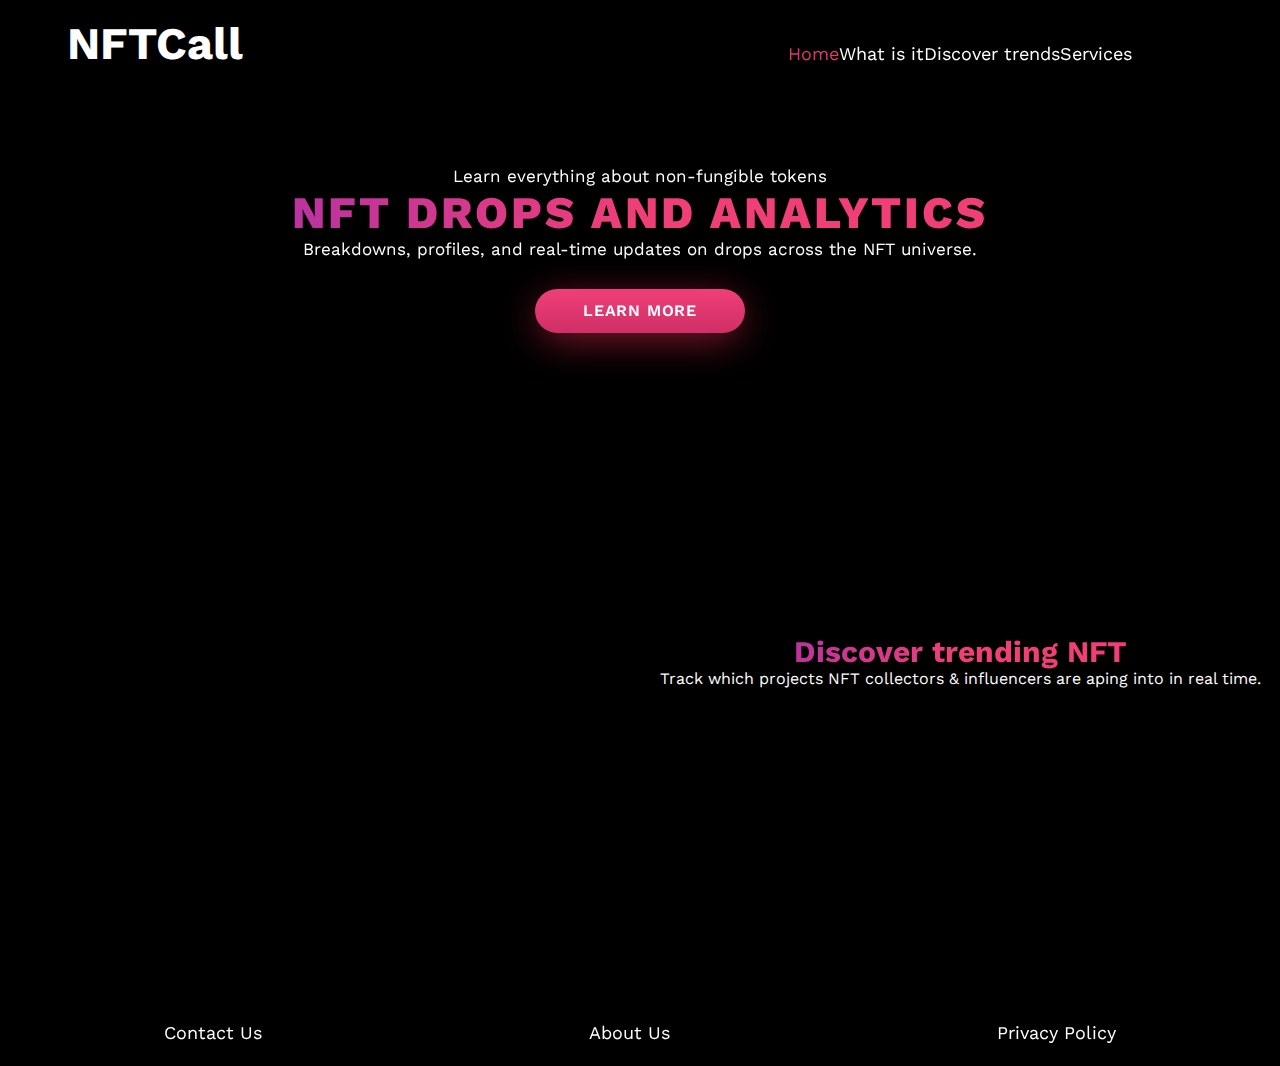
<file: index.html>
<!DOCTYPE html>
<html lang="en">

<head>
    <meta charset="UTF-8">
    <meta http-equiv="X-UA-Compatible" content="IE=edge">
    <meta name="viewport" content="width=device-width, initial-scale=1.0">
    <link rel="icon" href="images/nftmain.png">
    <link rel="preconnect" href="https://fonts.googleapis.com">
    <link rel="preconnect" href="https://fonts.gstatic.com" crossorigin>
    <link href="https://fonts.googleapis.com/css2?family=Work+Sans&display=swap" rel="stylesheet">
    <link rel="stylesheet" href="https://cdnjs.cloudflare.com/ajax/libs/animate.css/4.1.1/animate.min.css" />
    <link href="https://cdn.jsdelivr.net/npm/bootstrap@5.1.3/dist/css/bootstrap.min.css" rel="stylesheet" integrity="sha384-1BmE4kWBq78iYhFldvKuhfTAU6auU8tT94WrHftjDbrCEXSU1oBoqyl2QvZ6jIW3" crossorigin="anonymous">
    <title>The NFT Call</title>
    <link rel="stylesheet" href="css/style.css">
</head>

<body>
    <div class="grilla">
        <header>
            <div class="logo">
                <a href="index.html" class="animate__animated animate__pulse">NFTCall</a>
            </div>
        </header>

        <nav class="navbar navbar-expand-sm navbar-light">
            <div class="container">
                <ul>
                    <li><a href="index.html" class="textoRosa">Home</a></li>
                    <li><a href="pages/what-is-it.html">What is it</a></li>
                    <li><a href="pages/discover.html">Discover trends</a></li>
                    <li><a href="pages/services.html">Services</a></li>
                </ul>
            </div>
        </nav>

        <main class="mainIndex">
            <div class="container titulosM">
                <p class="textoBlanco">Learn everything about non-fungible tokens</p>
                <h2 class="textoPrimario animate__animated animate__slideInLeft">NFT Drops and analytics</h2>
                <p class="textoBlanco">Breakdowns, profiles, and real-time updates on drops across the NFT universe.</p>
                <a class="boton animate__animated animate__pulse" href="pages/what-is-it.html">Learn More</a>
            </div>
            <div class="container imagenesM">
                <video class="elementor-video animate__animated animate__zoomIn" src="https://www.bloktopia.com/wp-content/uploads/2021/07/Comp-1_3-1.mp4"
                    autoplay="" loop="" muted="muted" controlslist="nodownload"></video>
            </div>
            <div class="container imgtitM">
                <h3 class="textoPrimario animate__animated animate__slideInRight">Discover trending NFT</h3>
                <p class="textoBlanco">Track which projects NFT collectors & influencers are aping into in real time.
                </p>
            </div>
        </main>

        <footer>
            <div class="container footerI">
                <ul>
                    <li><a href="pages/contact-us.html">Contact Us</a></li>
                    <li><a href="pages/about-us.html">About Us</a></li>
                    <li><a href="pages/privacy.html">Privacy Policy</a></li>
                </ul>
            </div>
        </footer>
    </div>

    
    <script src="https://cdn.jsdelivr.net/npm/bootstrap@5.1.3/dist/js/bootstrap.bundle.min.js" integrity="sha384-ka7Sk0Gln4gmtz2MlQnikT1wXgYsOg+OMhuP+IlRH9sENBO0LRn5q+8nbTov4+1p" crossorigin="anonymous"></script>
</body>

</html>
</file>
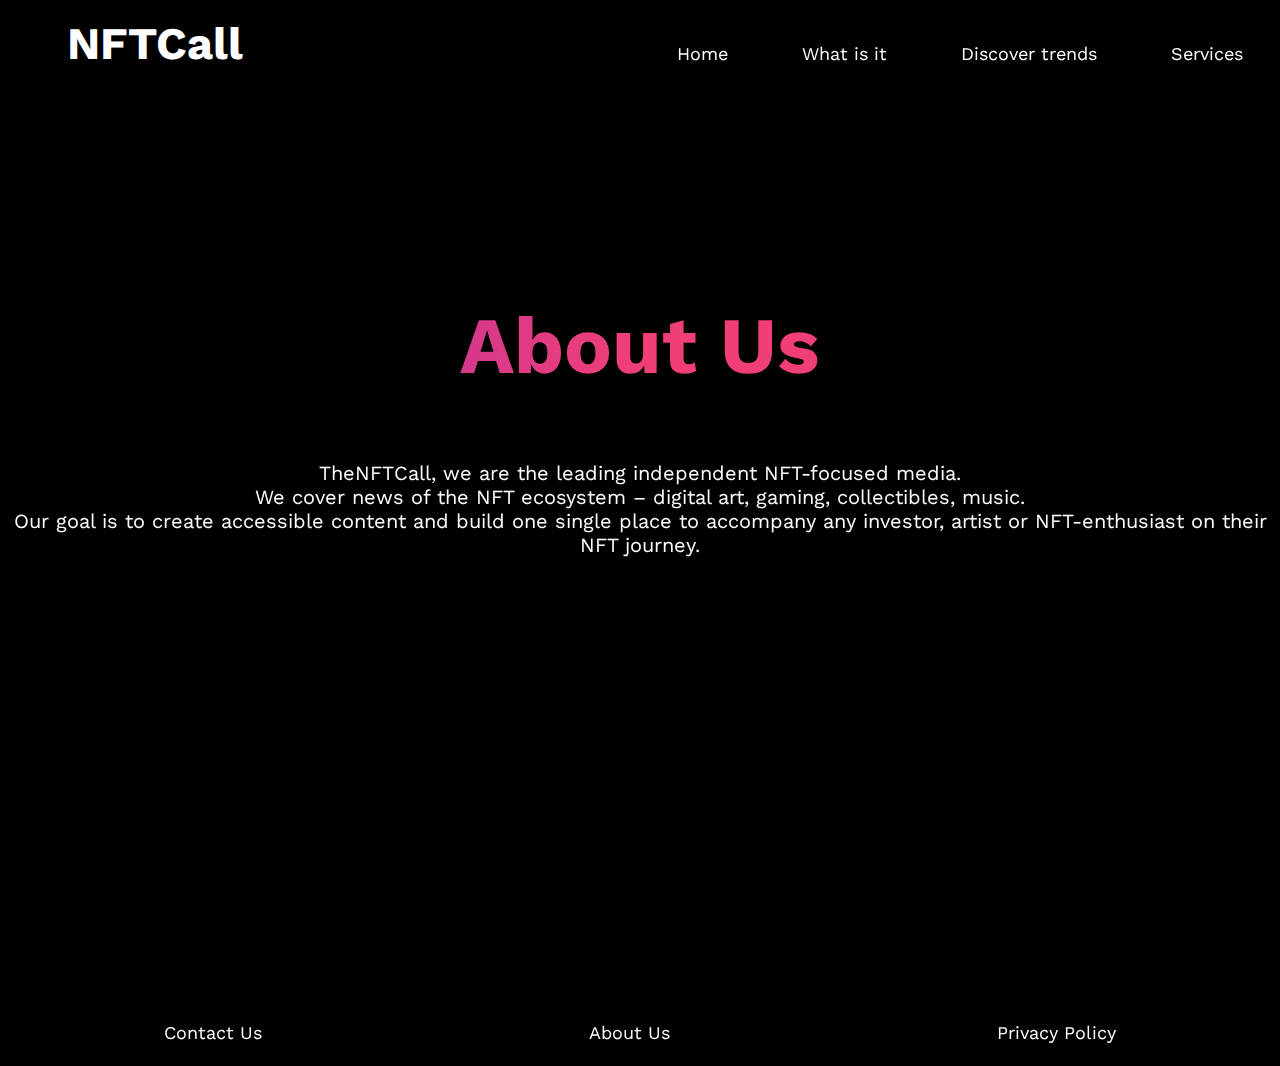
<file: pages/about-us.html>
<!DOCTYPE html>
<html lang="en">

<head>
    <meta charset="UTF-8">
    <meta http-equiv="X-UA-Compatible" content="IE=edge">
    <meta name="viewport" content="width=device-width, initial-scale=1.0">
    <link rel="icon" href="../images/nftmain.png">
    <link rel="preconnect" href="https://fonts.googleapis.com">
    <link rel="preconnect" href="https://fonts.gstatic.com" crossorigin>
    <link href="https://fonts.googleapis.com/css2?family=Work+Sans&display=swap" rel="stylesheet">
    <link rel="stylesheet" href="https://cdnjs.cloudflare.com/ajax/libs/animate.css/4.1.1/animate.min.css" />
    <link href="https://cdn.jsdelivr.net/npm/bootstrap@5.1.3/dist/css/bootstrap.min.css" rel="stylesheet" integrity="sha384-1BmE4kWBq78iYhFldvKuhfTAU6auU8tT94WrHftjDbrCEXSU1oBoqyl2QvZ6jIW3" crossorigin="anonymous">
    <title>The NFT Call</title>
    <link rel="stylesheet" href="../css/style.css">
</head>

<body>

    <body>
        <div class="grilla">
            <header>
                <div class="logo">
                    <a href="../index.html">NFTCall</a>
                </div>
            </header>

            <nav>
                <ul>
                    <li><a href="../index.html">Home</a></li>
                    <li><a href="what-is-it.html">What is it</a></li>
                    <li><a href="discover.html">Discover trends</a></li>
                    <li><a href="services.html">Services</a></li>
                </ul>
            </nav>

            <main class="aboutUsMain">
                <div>
                    <h1 class="textoPrimario animate__animated animate__fadeIn">About Us</h1><br>
                    <p class="textoBlanco animate__animated animate__fadeIn">TheNFTCall, we are the leading independent NFT-focused media.<br> We cover
                        news of the NFT ecosystem – digital art, gaming, collectibles, music.<br>
                        Our goal is to create accessible content and build one single place to accompany any investor,
                        artist or NFT-enthusiast on their NFT journey.</p>
                </div>
            </main>

            <footer>
                <div class="footerI">
                    <ul>
                        <li><a href="contact-us.html">Contact Us</a></li>
                        <li><a href="about-us.html">About Us</a></li>
                        <li><a href="privacy.html">Privacy Policy</a></li>
                    </ul>
                </div>
            </footer>
        </div>

        <script src="https://cdn.jsdelivr.net/npm/bootstrap@5.1.3/dist/js/bootstrap.bundle.min.js" integrity="sha384-ka7Sk0Gln4gmtz2MlQnikT1wXgYsOg+OMhuP+IlRH9sENBO0LRn5q+8nbTov4+1p" crossorigin="anonymous"></script>
    </body>

</html>
</file>
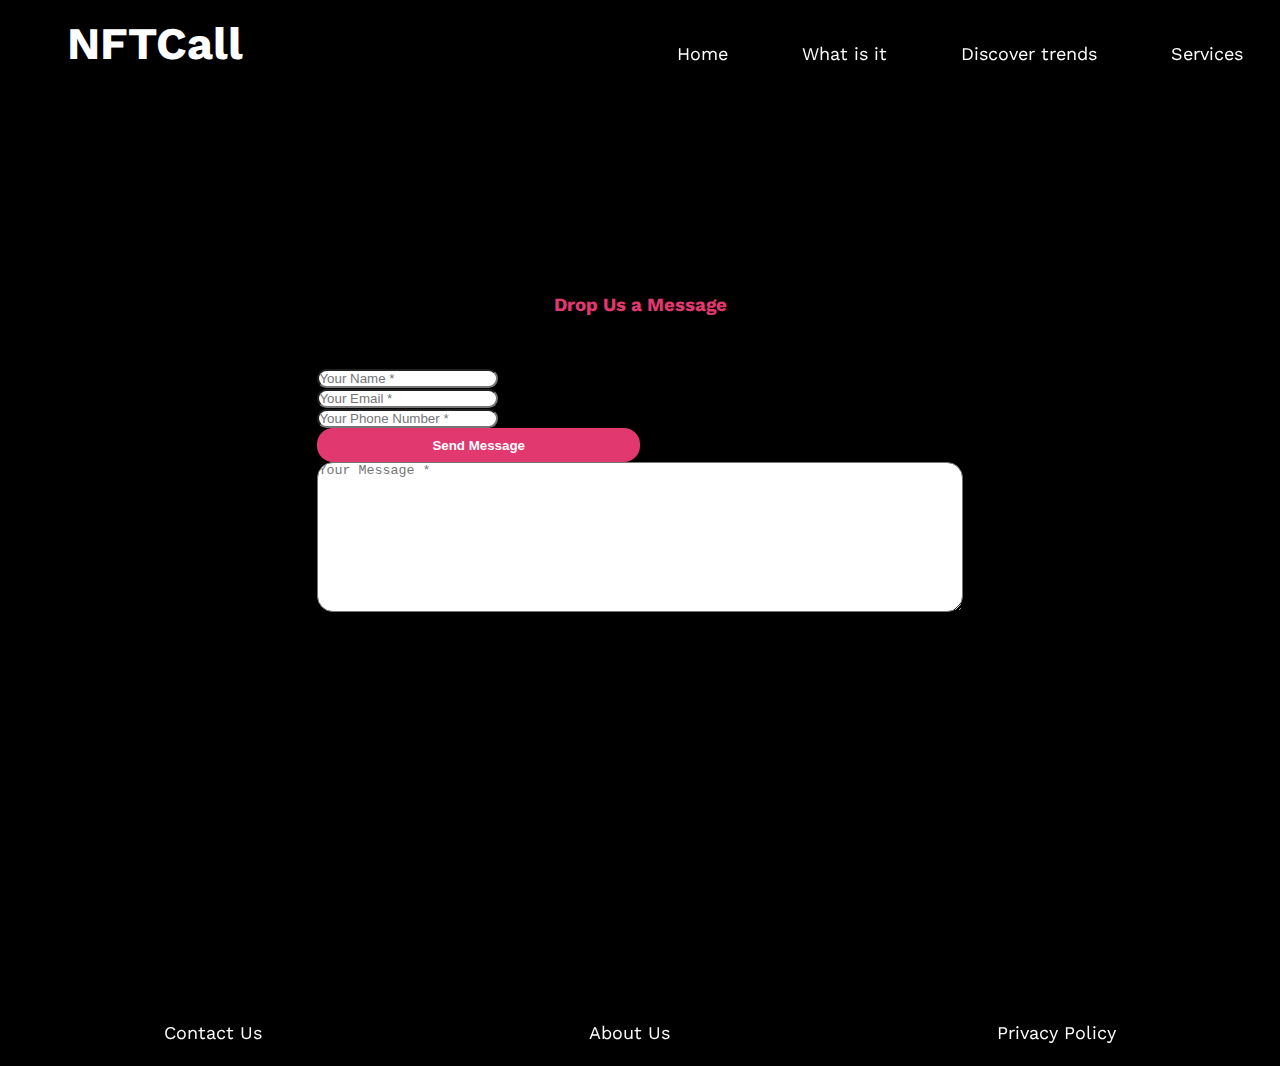
<file: pages/contact-us.html>
<!DOCTYPE html>
<html lang="en">

<head>
    <meta charset="UTF-8">
    <meta http-equiv="X-UA-Compatible" content="IE=edge">
    <meta name="viewport" content="width=device-width, initial-scale=1.0">
    <link rel="icon" href="../images/nftmain.png">
    <link rel="preconnect" href="https://fonts.googleapis.com">
    <link rel="preconnect" href="https://fonts.gstatic.com" crossorigin>
    <link href="https://fonts.googleapis.com/css2?family=Work+Sans&display=swap" rel="stylesheet">
    <link href="https://cdn.jsdelivr.net/npm/bootstrap@5.1.3/dist/css/bootstrap.min.css" rel="stylesheet"
        integrity="sha384-1BmE4kWBq78iYhFldvKuhfTAU6auU8tT94WrHftjDbrCEXSU1oBoqyl2QvZ6jIW3" crossorigin="anonymous">
    <title>The NFT Call</title>
    <link rel="stylesheet" href="../css/style.css">
</head>

<body>

    <body>
        <div class="grilla">
            <header>
                <div class="logo">
                    <a href="../index.html">NFTCall</a>
                </div>
            </header>

            <nav>
                <ul>
                    <li><a href="../index.html">Home</a></li>
                    <li><a href="what-is-it.html">What is it</a></li>
                    <li><a href="discover.html">Discover trends</a></li>
                    <li><a href="services.html">Services</a></li>
                </ul>
            </nav>

            <main class="contactMain">
                <div class="container contact-form">
                    <form method="post">
                        <h3>Drop Us a Message</h3>
                        <div class="row">
                            <div class="col-md-6">
                                <div class="form-group">
                                    <input type="text" name="txtName" class="form-control" placeholder="Your Name *"
                                        value="" />
                                </div>
                                <div class="form-group">
                                    <input type="text" name="txtEmail" class="form-control" placeholder="Your Email *"
                                        value="" />
                                </div>
                                <div class="form-group">
                                    <input type="text" name="txtPhone" class="form-control"
                                        placeholder="Your Phone Number *" value="" />
                                </div>
                                <div class="form-group">
                                    <input type="submit" name="btnSubmit" class="btnContact" value="Send Message" />
                                </div>
                            </div>
                            <div class="col-md-6">
                                <div class="form-group">
                                    <textarea name="txtMsg" class="form-control" placeholder="Your Message *"
                                        style="width: 100%; height: 150px;"></textarea>
                                </div>
                            </div>
                        </div>
                    </form>
                </div>
            </main>

            <footer>
                <div class="footerI">
                    <ul>
                        <li><a href="contact-us.html">Contact Us</a></li>
                        <li><a href="about-us.html">About Us</a></li>
                        <li><a href="privacy.html">Privacy Policy</a></li>
                    </ul>
                </div>
            </footer>
        </div>

        <script src="https://cdn.jsdelivr.net/npm/bootstrap@5.1.3/dist/js/bootstrap.bundle.min.js"
            integrity="sha384-ka7Sk0Gln4gmtz2MlQnikT1wXgYsOg+OMhuP+IlRH9sENBO0LRn5q+8nbTov4+1p" crossorigin="anonymous">
        </script>
    </body>

</html>
</file>
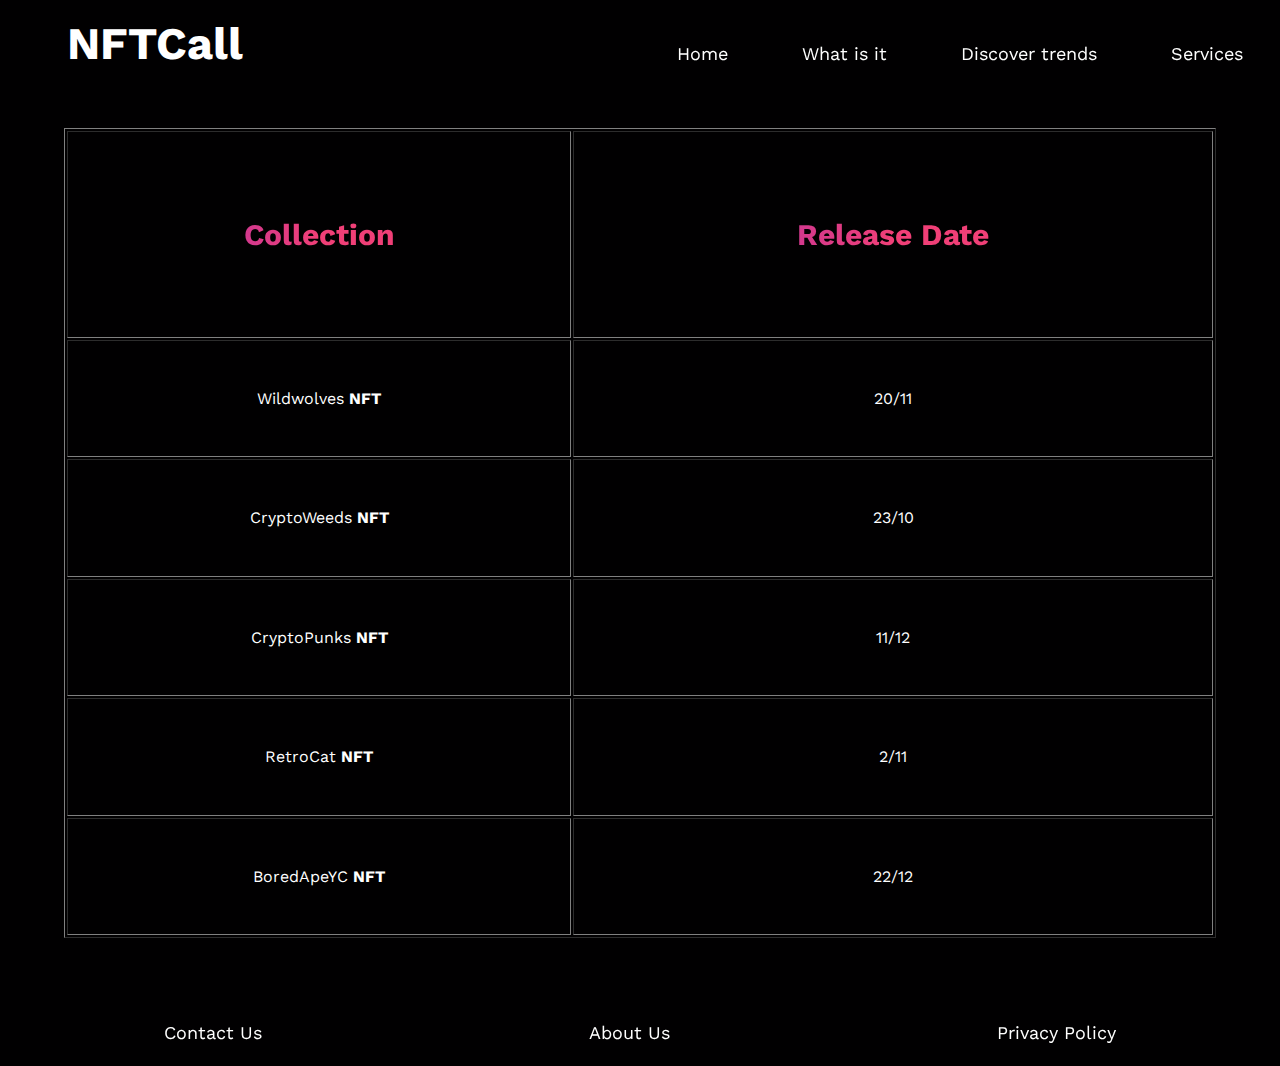
<file: pages/discover.html>
<!DOCTYPE html>
<html lang="en">

<head>
    <meta charset="UTF-8">
    <meta http-equiv="X-UA-Compatible" content="IE=edge">
    <meta name="viewport" content="width=device-width, initial-scale=1.0">
    <link rel="icon" href="../images/nftmain.png">
    <link rel="preconnect" href="https://fonts.googleapis.com">
    <link rel="preconnect" href="https://fonts.gstatic.com" crossorigin>
    <link href="https://fonts.googleapis.com/css2?family=Work+Sans&display=swap" rel="stylesheet">
    <link href="https://cdn.jsdelivr.net/npm/bootstrap@5.1.3/dist/css/bootstrap.min.css" rel="stylesheet" integrity="sha384-1BmE4kWBq78iYhFldvKuhfTAU6auU8tT94WrHftjDbrCEXSU1oBoqyl2QvZ6jIW3" crossorigin="anonymous">
    <title>The NFT Call</title>
    <link rel="stylesheet" href="../css/style.css">
</head>


<body>
    <div class="grilla">
        <header>
                <div class="logo">
                    <a href="../index.html">NFTCall</a>
                </div>
        </header>

        <nav>
            <ul>
                <li><a href="../index.html">Home</a></li>
                <li><a href="what-is-it.html">What is it</a></li>
                <li><a href="discover.html">Discover trends</a></li>
                <li><a href="services.html">Services</a></li>
            </ul>
        </nav>

        <main class="discoverMain">
            <section class="tablasDiscover">
                <table border="1" class="table"> <!-- TABLA DE 2 TH X 5 TR -->
                    <tr>
                        <th class="textoPrimario">Collection</th>
                        <th class="textoPrimario">Release Date</th>
                    </tr>
                    <tr>
                        <td class="textoBlanco"><a href="https://www.wildwolvesnft.com/" target="_BLANK">Wildwolves <b>NFT</b></a></td>
                        <td class="textoBlanco">20/11</td>
                    </tr>
                    <tr>
                        <td class="textoBlanco"><a href="https://mobile.twitter.com/cryptoweedsnft" target="_BLANK">CryptoWeeds <b>NFT</b></a></td>
                        <td class="textoBlanco">23/10</td>
                    </tr>
                    <tr>
                        <td class="textoBlanco"><a href="https://www.larvalabs.com/cryptopunks" target="_BLANK">CryptoPunks <b>NFT</b></a></td>
                        <td class="textoBlanco">11/12</td>
                    </tr>
                    <tr>
                        <td class="textoBlanco"><a href="https://retrocat.io/" target="_BLANK">RetroCat <b>NFT</b></a></td>
                        <td class="textoBlanco">2/11</td>
                    </tr>
                    <tr>
                        <td class="textoBlanco"><a href="https://boredapeyachtclub.com/#/" target="_BLANK">BoredApeYC <b>NFT</b></a></td>
                        <td class="textoBlanco">22/12</td>
                    </tr>
                </table>
            </section>
        </main>

        <footer>
            <div class="footerI">
                <ul>
                    <li><a href="contact-us.html">Contact Us</a></li>
                    <li><a href="about-us.html">About Us</a></li>
                    <li><a href="privacy.html">Privacy Policy</a></li>
                </ul>
            </div>
        </footer>
    </div>

    <script src="https://cdn.jsdelivr.net/npm/bootstrap@5.1.3/dist/js/bootstrap.bundle.min.js" integrity="sha384-ka7Sk0Gln4gmtz2MlQnikT1wXgYsOg+OMhuP+IlRH9sENBO0LRn5q+8nbTov4+1p" crossorigin="anonymous"></script>
</body>


</html>
</file>
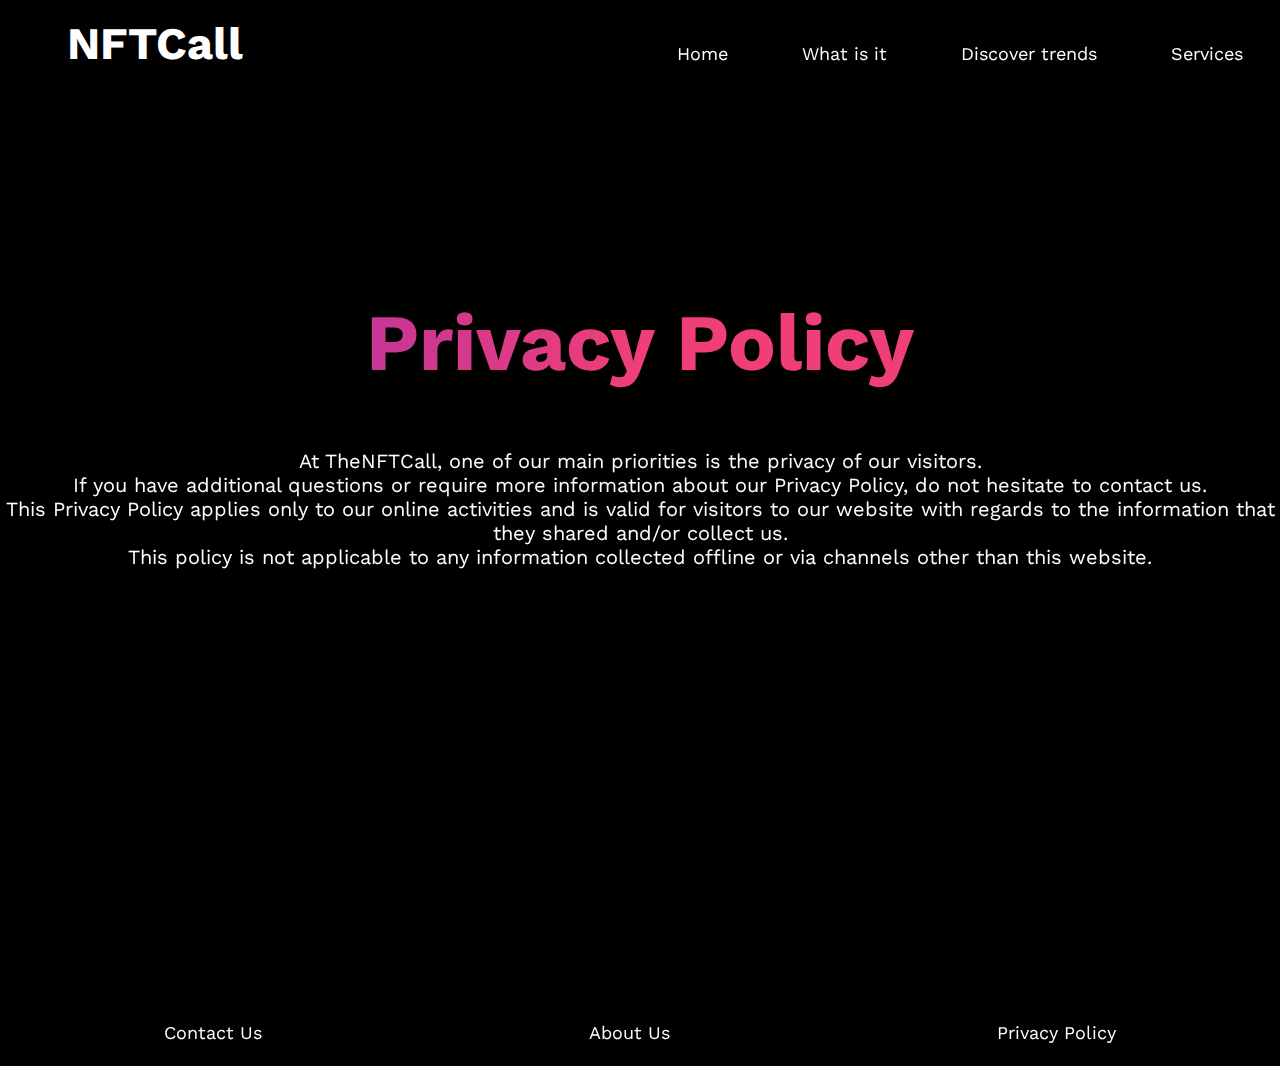
<file: pages/privacy.html>
<!DOCTYPE html>
<html lang="en">

<head>
    <meta charset="UTF-8">
    <meta http-equiv="X-UA-Compatible" content="IE=edge">
    <meta name="viewport" content="width=device-width, initial-scale=1.0">
    <link rel="icon" href="../images/nftmain.png">
    <link rel="preconnect" href="https://fonts.googleapis.com">
    <link rel="preconnect" href="https://fonts.gstatic.com" crossorigin>
    <link href="https://fonts.googleapis.com/css2?family=Work+Sans&display=swap" rel="stylesheet">
    <link rel="stylesheet" href="https://cdnjs.cloudflare.com/ajax/libs/animate.css/4.1.1/animate.min.css" />
    <link href="https://cdn.jsdelivr.net/npm/bootstrap@5.1.3/dist/css/bootstrap.min.css" rel="stylesheet" integrity="sha384-1BmE4kWBq78iYhFldvKuhfTAU6auU8tT94WrHftjDbrCEXSU1oBoqyl2QvZ6jIW3" crossorigin="anonymous">
    <title>The NFT Call</title>
    <link rel="stylesheet" href="../css/style.css">
</head>

<body>

    <body>
        <div class="grilla">
            <header>
                <div class="logo">
                    <a href="../index.html">NFTCall</a>
                </div>
            </header>

            <nav>
                <ul>
                    <li><a href="../index.html">Home</a></li>
                    <li><a href="what-is-it.html">What is it</a></li>
                    <li><a href="discover.html">Discover trends</a></li>
                    <li><a href="services.html">Services</a></li>
                </ul>
            </nav>

            <main class="privacyMain">
                <div>
                    <h1 class="textoPrimario animate__animated animate__fadeIn">Privacy Policy</h1>
                    <p class="textoBlanco animate__animated animate__fadeIn">At TheNFTCall, one of our main priorities
                        is the privacy of our visitors.<br> If you have additional questions or require more information
                        about our Privacy Policy, do not hesitate to contact us.<br> This Privacy Policy applies only to
                        our online activities and is valid for visitors to our website with regards to the information
                        that they shared and/or collect us.<br> This policy is not applicable to any information
                        collected offline or via channels other than this website.
                </div>
            </main>

            <footer>
                <div class="footerI">
                    <ul>
                        <li><a href="contact-us.html">Contact Us</a></li>
                        <li><a href="about-us.html">About Us</a></li>
                        <li><a href="privacy.html">Privacy Policy</a></li>
                    </ul>
                </div>
            </footer>
        </div>

        <script src="https://cdn.jsdelivr.net/npm/bootstrap@5.1.3/dist/js/bootstrap.bundle.min.js" integrity="sha384-ka7Sk0Gln4gmtz2MlQnikT1wXgYsOg+OMhuP+IlRH9sENBO0LRn5q+8nbTov4+1p" crossorigin="anonymous"></script>
    </body>

</html>
</file>
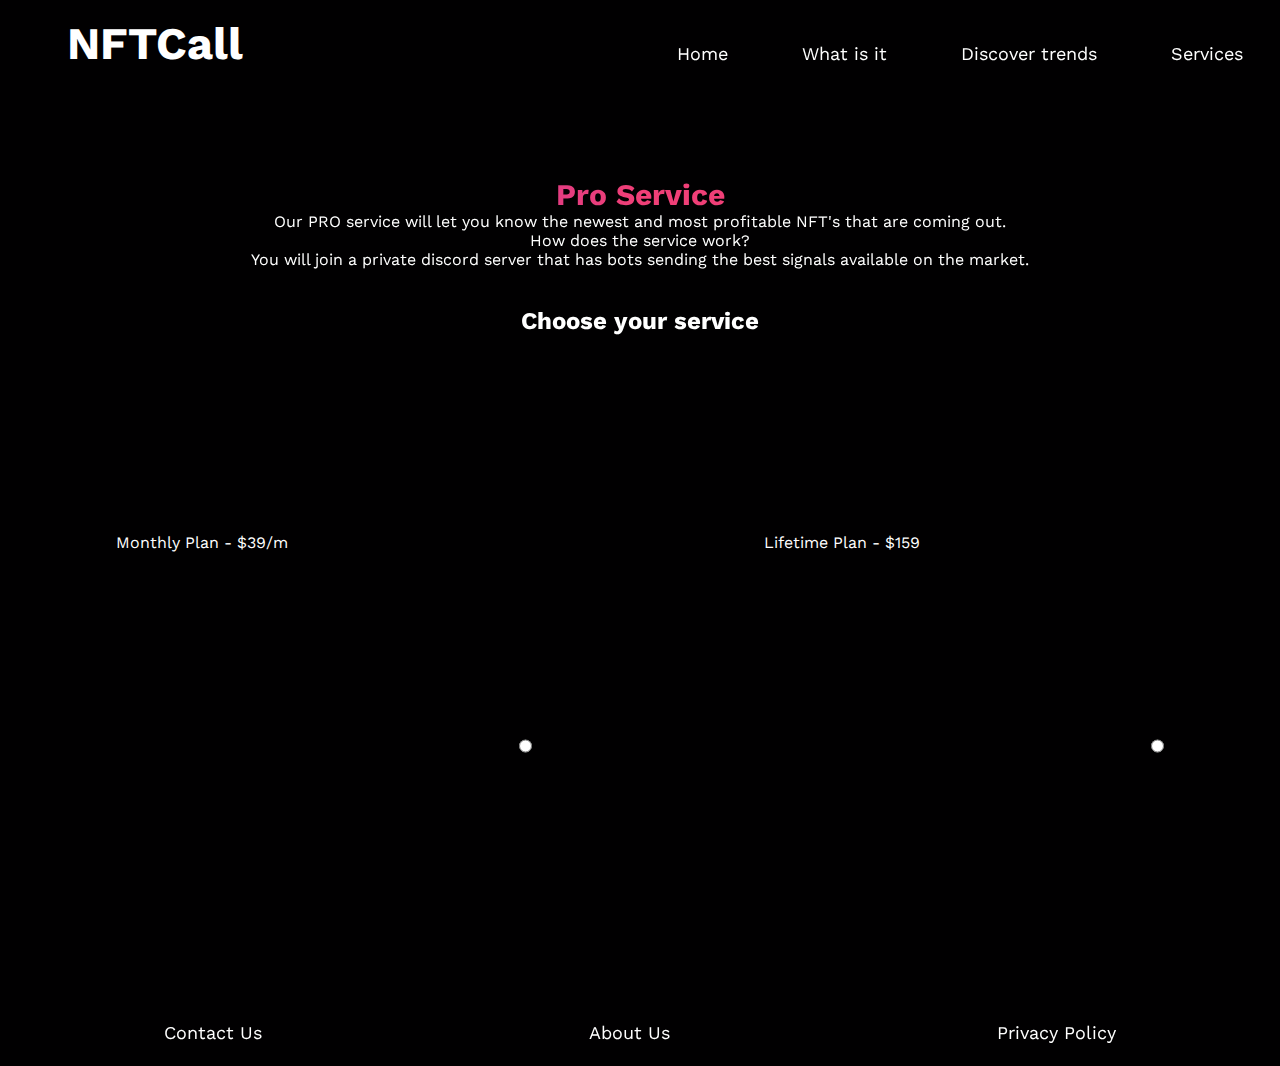
<file: pages/services.html>
<!DOCTYPE html>
<html lang="en">

<head>
    <meta charset="UTF-8">
    <meta http-equiv="X-UA-Compatible" content="IE=edge">
    <meta name="viewport" content="width=device-width, initial-scale=1.0">
    <link rel="icon" href="../images/nftmain.png">
    <link rel="preconnect" href="https://fonts.googleapis.com">
    <link rel="preconnect" href="https://fonts.gstatic.com" crossorigin>
    <link href="https://fonts.googleapis.com/css2?family=Work+Sans&display=swap" rel="stylesheet">
    <link href="https://cdn.jsdelivr.net/npm/bootstrap@5.1.3/dist/css/bootstrap.min.css" rel="stylesheet" integrity="sha384-1BmE4kWBq78iYhFldvKuhfTAU6auU8tT94WrHftjDbrCEXSU1oBoqyl2QvZ6jIW3" crossorigin="anonymous">
    <title>The NFT Call</title>
    <link rel="stylesheet" href="../css/style.css">
</head>


<body>
    <div class="grilla">
        <header>
                <div class="logo">
                    <a href="../index.html">NFTCall</a>
                </div>
        </header>

        <nav>
            <ul>
                <li><a href="../index.html">Home</a></li>
                <li><a href="what-is-it.html">What is it</a></li>
                <li><a href="discover.html">Discover trends</a></li>
                <li><a href="services.html">Services</a></li>
            </ul>
        </nav>

        <main class="servicesMain">
            <section class="serTitulos">
                <h1 class="textoPrimario">Pro Service</h1>
                <p class="textoBlanco">Our PRO service will let you know the newest and most profitable NFT's that are coming out.<br>How does the service work?<br>You will join a private discord server that has bots sending the best signals available on the market. </p><br><br>
                <h2 class="textoBlanco">Choose your service</h2>
            </section>
            <section class="serPlanes"> <!-- SECCION DE LABELS E INPUTS PARA BRINDAR SELECCION DE SERVICIO AL USUARIO -->
                <label for="monthlyPlan" class="textoBlanco">Monthly Plan - $39/m</label> <br>
                <input type="radio" id="monthlyPlan" name="monthlyPlan"> <br>
                <label for="lifetimePlan" class="textoBlanco">Lifetime Plan - $159</label> <br>
                <input type="radio" id="lifetimePlan" name="monthlyPlan">
            </section>
        </main>

        <footer>
            <div class="footerI">
                <ul>
                    <li><a href="contact-us.html">Contact Us</a></li>
                    <li><a href="about-us.html">About Us</a></li>
                    <li><a href="privacy.html">Privacy Policy</a></li>
                </ul>
            </div>
        </footer>
    </div>

    <script src="https://cdn.jsdelivr.net/npm/bootstrap@5.1.3/dist/js/bootstrap.bundle.min.js" integrity="sha384-ka7Sk0Gln4gmtz2MlQnikT1wXgYsOg+OMhuP+IlRH9sENBO0LRn5q+8nbTov4+1p" crossorigin="anonymous"></script>
</body>


</html>
</file>
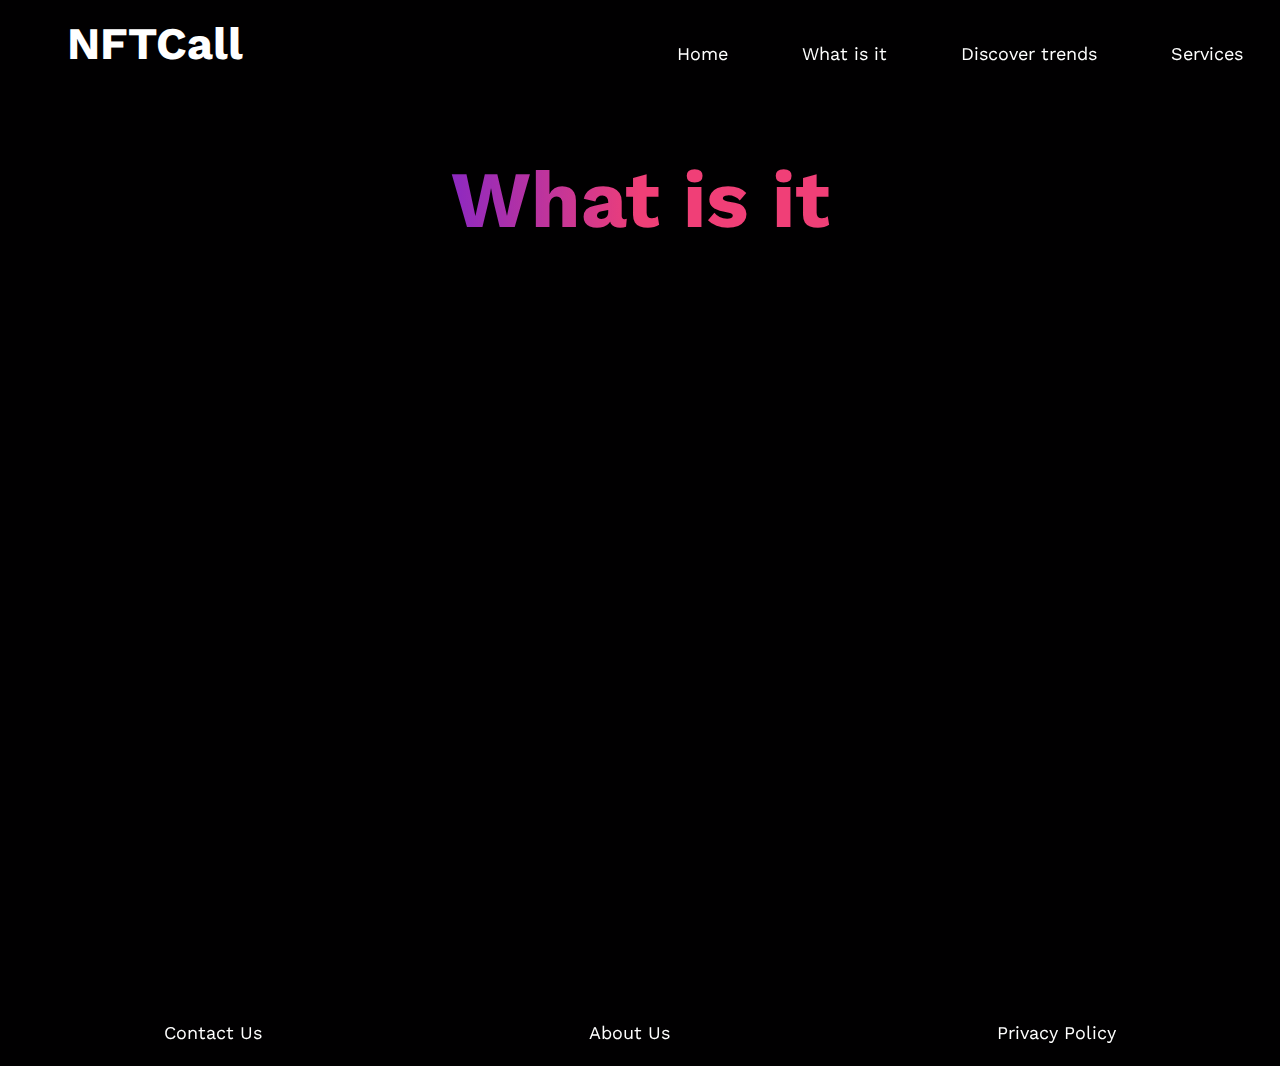
<file: pages/what-is-it.html>
<!DOCTYPE html>
<html lang="en">

<head>
    <meta charset="UTF-8">
    <meta http-equiv="X-UA-Compatible" content="IE=edge">
    <meta name="viewport" content="width=device-width, initial-scale=1.0">
    <link rel="icon" href="../images/nftmain.png">
    <link rel="preconnect" href="https://fonts.googleapis.com">
    <link rel="preconnect" href="https://fonts.gstatic.com" crossorigin>
    <link href="https://fonts.googleapis.com/css2?family=Work+Sans&display=swap" rel="stylesheet">
    <link rel="stylesheet" href="https://cdnjs.cloudflare.com/ajax/libs/animate.css/4.1.1/animate.min.css" />
    <link href="https://cdn.jsdelivr.net/npm/bootstrap@5.1.3/dist/css/bootstrap.min.css" rel="stylesheet" integrity="sha384-1BmE4kWBq78iYhFldvKuhfTAU6auU8tT94WrHftjDbrCEXSU1oBoqyl2QvZ6jIW3" crossorigin="anonymous">
    <title>The NFT Call</title>
    <link rel="stylesheet" href="../css/style.css">
</head>


<body>
    <div class="grilla">
        <header>
            <div class="logo">
                <a href="../index.html">NFTCall</a>
            </div>
        </header>

        <nav>
            <ul>
                <li><a href="../index.html">Home</a></li>
                <li><a href="what-is-it.html">What is it</a></li>
                <li><a href="discover.html">Discover trends</a></li>
                <li><a href="services.html">Services</a></li>
            </ul>
        </nav>

        <main class="mainWhatIsIt">
            <section class="wisTitle">
                <h2 class="textoPrimario animate__animated animate__fadeIn">What is it</h2>
            </section>
            <section class="wisVideo animate__animated animate__zoomIn">
                <iframe src="https://www.youtube.com/embed/zpROwouRo_M" title="YouTube video player" frameborder="0"
                    allow="accelerometer; autoplay; clipboard-write; encrypted-media; gyroscope; picture-in-picture"
                    allowfullscreen></iframe>
            </section>
        </main>

        <footer>
            <div class="footerI">
                <ul>
                    <li><a href="contact-us.html">Contact Us</a></li>
                    <li><a href="about-us.html">About Us</a></li>
                    <li><a href="privacy.html">Privacy Policy</a></li>
                </ul>
            </div>
        </footer>
    </div>


    <script src="https://cdn.jsdelivr.net/npm/bootstrap@5.1.3/dist/js/bootstrap.bundle.min.js" integrity="sha384-ka7Sk0Gln4gmtz2MlQnikT1wXgYsOg+OMhuP+IlRH9sENBO0LRn5q+8nbTov4+1p" crossorigin="anonymous"></script>
</body>


</html>
</file>
<file: css/style.css>
* {
    margin: 0;
    padding: 0;
    box-sizing: border-box;
}

body {
    font-family: 'Work Sans', sans-serif;
    background-color: #010001;
}


:root{
    --textoBlanco: white;
    --textoRosa: #DF376F;
}


/* CONTENEDOR DE TODO, PADRE DE GRIDS */
.grilla {
    display: grid;
    height: 1066px;
}

.grilla ul a:hover {
    color: var(--textoRosa);
}

ul {
    list-style-type: none;
}

li {
    font-size: 15px;
}

a {
    text-decoration: none;
    color: var(--textoBlanco);
}

nav li a {
    color: var(--textoBlanco);
    font-size: 16px;
}

.logo a {
    color: var(--textoBlanco);
    font-size: 45px;
    font-weight: bold;
}


.textoRosa{
    color: var(--textoRosa);
}

.textoBlanco {
    color: var(--textoBlanco);
    text-align: center;
}

.textoPrimario {
    background-image: linear-gradient(90deg,#8d29c1,#f03f77 50%);
    -webkit-background-clip: text;
    background-clip: text;
    -webkit-text-fill-color: transparent;
    text-align: center;
    font-size: 30px;
}









/* PAGINA PARA DISPOSITIVOS MOVILES DE HASTA 600PX */
@media only screen and (max-width:600px) {

    .grilla {
        grid-template-columns: 50% 50%;
        grid-template-rows: 6% 6% 78% 10%;
        grid-template-areas: "heaI heaI"
            "navI navI"
            "mainI mainI"
            "footI footI";
    }

    /* HEADER CELUS */
    header {
        grid-area: heaI;
        align-items: center;
    }

    .logo {
        height: 100%;
        display: flex;
        justify-content: center;
        align-items: center;
        position: relative;
        top: 6px;
    }

    /* NAV CELUS */
    nav {
        grid-area: navI;
        display: flex;
        justify-content: center;
        align-items: center;
        position: sticky;
        top: 0;
    }

    nav ul {
        display: flex;
        justify-content: space-evenly;
        width: 100%;
    }



    /* EMPIEZA EL INDEX */
    .mainIndex {
        grid-area: mainI;
        display: grid;
        grid-template-columns: 50% 50%;
        grid-template-rows: 50% 50%;
        grid-template-areas: "titulosM titulosM"
            "imagenesM imgtitM";
        align-items: center;
    }

    .titulosM {
        grid-area: titulosM;
        align-items: center;
        position: relative;
        bottom: 30px;
    }
    .titulosM h2{
        font-size: 30px;
        letter-spacing: 3px;
        font-weight: 800;
        text-transform: uppercase;
    }

    .boton {
        width: 180px;
        line-height: 210%;
        display: block;
        margin: 0 auto;
        text-decoration: none;
        text-align: center;
        color: var(--textoBlanco);
        border-radius: 104px;
        font-size: 1em;
        font-weight: 600;
        position: relative;
        top: 30px;
        letter-spacing: .05em;
        text-transform: uppercase;
        background-image: -webkit-gradient(linear, left top, left bottom, from(#f03f78), to(#d02f67));
        background-image: linear-gradient(180deg, #f03f78, #d02f67);
        box-shadow: 0 8px 40px -5px rgba(170, 31, 57, .92);
        -webkit-transition: opacity .2s, box-shadow .2s, -webkit-filter .2s;
        transition: opacity .2s, filter .2s, box-shadow .2s, -webkit-filter .2s;
        z-index: 9;
    }

    .imagenesM {
        height: 100%;
        grid-area: imagenesM;
        display: flex;
        justify-content: center;
        position: relative;
    }
    .imgtitM{
        height: 100%;
        grid-area: imgtitM;
        position: relative;
        display: grid;
        grid-template-columns: 100%;
        grid-template-rows: 40% 60%;
        grid-template-areas:"elh3vid"
                            "elpvid";
    }
    .imgtitM h3{
        align-self: flex-end;
        grid-area: elh3vid;
        text-align: center;
        font-size: 28px;
        font-weight: 800;
        position: relative;
        right: 10px;
    }
    .imgtitM p{
        align-self: flex-start;
        grid-area: elpvid;
        font-size: 15px;
        position: relative;
        top: 20px;
        right: 10px;
    }
    



    /* FOOTER CELUS INDEX */
    footer {
        grid-area: footI;
        display: flex;
        justify-content: center;
        align-items: center;
    }

    .footerI {
        align-items: center;
        width: 100%;
        position: relative;
        top: 27px;
    }

    .footerI ul {
        display: flex;
        justify-content: space-evenly;
    }

    /* TERMINA EL INDEX */




    /* EMPIEZA EL WHAT IS IT PAGE*/
    .mainWhatIsIt {
        grid-area: mainI;
        display: grid;
        grid-template-columns: 100%;
        grid-template-rows: 20% 80%;
        grid-template-areas: "tituloWIS"
            "videoWIS";
        align-items: center;
    }

    .wisTitle {
        grid-area: tituloWIS;
        display: flex;
        justify-content: center;
    }

    .wisVideo {
        grid-area: videoWIS;
        height: 100%;
        display: flex;
        justify-content: center;
    }

    .wisVideo iframe {
        width: 90%;
        height: 80%;
    }

    /* TERMINA EL WHAT IS IT */



    /* EMPIEZA EL DISCOVER PAGE */
    .discoverMain {
        grid-area: mainI;
        display: grid;
        grid-template-columns: 100%;
        grid-template-rows: 100%;
        grid-template-areas: "tablaD";
        align-items: center;
    }

    .tablasDiscover {
        grid-area: tablaD;
        display: flex;
        justify-content: center;
        height: 100%;
    }

    /* TERMINA EL DISCOVER PAGE */





    /* EMPIEZA EL CONTACT PAGE */
    .contactMain{
        grid-area: mainI;
        display: flex;
        justify-content: center;
        align-items: center;
    }

    .contact-form{
        background: #010001;
        margin-top: 10%;
        margin-bottom: 5%;
        width: 70%;
        position: relative;
        bottom: 40px;
    }
    .contact-form .form-control{
        border-radius:1rem;
    }
    .contact-form form{
        padding: 14%;
    }
    .contact-form form .row{
        margin-bottom: -7%;
    }
    .contact-form h3{
        margin-bottom: 8%;
        margin-top: -10%;
        text-align: center;
        color: #E13870;
    }
    .contact-form .btnContact {
        width: 50%;
        border: none;
        border-radius: 1rem;
        padding: 1.5%;
        background: #E13870;
        font-weight: 600;
        color: #fff;
        cursor: pointer;
    }
    .btnContactSubmit
    {
        width: 50%;
        border-radius: 1rem;
        padding: 1.5%;
        color: #fff;
        background-color: #0062cc;
        border: none;
        cursor: pointer;
    }






    /* EMPIEZA EL SERVICE PAGE */
    .servicesMain {
        grid-area: mainI;
        display: grid;
        grid-template-columns: 100%;
        grid-template-rows: 50% 50%;
        grid-template-areas: "serTitulos"
            "serPlanes"
    }

    .serTitulos {
        grid-area: serTitulos;
        position: relative;
        top: 70px;
    }

    .serPlanes {
        grid-area: serPlanes;
        display: flex;
        justify-content: space-evenly;
    }

    /* TERMINA EL SERVICE PAGE */






    /* EMPIEZA EL ABOUT US PAGE */
    .aboutUsMain {
        grid-area: mainI;
        display: flex;
        justify-content: center;
        align-items: center;
    }
    .aboutUsMain div{
        position: relative;
        bottom: 130px;
    }



    /* PRIVACY POLICY PAGE CELUS */
    .privacyMain{
        grid-area: mainI;
        display: flex;
        justify-content: center;
        align-items: center;
    }
    .privacyMain div{
        position: relative;
        bottom: 130px;
    }
}


/* TERMINA EL CODIGO PARA DISPOSITIVOS EXTRA PEQUENOS */







/* EMPIEZA EL CODIGO PARA DISPOSITIVOS CELULARES */
@media only screen and (min-width:600px){
    .grilla{
        display: grid;
        grid-template-columns: 50% 50%;
        grid-template-rows: 10% 10% 70% 10%;
        grid-template-areas:"heaCelu heaCelu"
                            "navCelu navCelu"
                            "mainCelu mainCelu"
                            "footerCelu footerCelu";
    }

    /* HEADER CELUS */
    header{
        grid-area: heaCelu;
        align-items: center;
    }
    .logo{
        height: 100%;
        display: flex;
        justify-content: center;
        align-items: center;
    }


    /* NAV CELUS */
    nav{
        grid-area: navCelu;
        display: flex;
        justify-content: center;
        align-items: center;
        position: sticky;
        top: 0;
    }
    nav ul{
        width: 100%;
        display: flex;
        justify-content: space-around;
    }


    /* MAIN CELUS */
    .mainIndex{
        grid-area: mainCelu;
        display: grid;
        grid-template-columns: 50% 50%;
        grid-template-rows: 50% 50%;
        grid-template-areas: "titulosCelu titulosCelu"
            "imagenesCelu imgtitCelu";
        align-items: center;
    }
    .titulosM{
        grid-area: titulosCelu;
        align-items: center;
        position: relative;
    }
    .titulosM h2{
        font-size: 45px;
        letter-spacing: 3px;
        font-weight: 800;
        text-transform: uppercase;
    }
    .titulosM p{
        font-size: 17px;
    }
    .boton {
        width: 210px;
        line-height: 270%;
        display: block;
        margin: 0 auto;
        text-decoration: none;
        text-align: center;
        color: white;
        border-radius: 104px;
        font-size: 1em;
        font-weight: 600;
        position: relative;
        top: 30px;
        letter-spacing: .05em;
        text-transform: uppercase;
        background-image: -webkit-gradient(linear, left top, left bottom, from(#f03f78), to(#d02f67));
        background-image: linear-gradient(180deg, #f03f78, #d02f67);
        box-shadow: 0 8px 40px -5px rgba(170, 31, 57, .92);
        -webkit-transition: opacity .2s, box-shadow .2s, -webkit-filter .2s;
        transition: opacity .2s, filter .2s, box-shadow .2s, -webkit-filter .2s;
        z-index: 9;
    }

    .imagenesM{
        grid-area: imagenesCelu;
        height: 100%;
    }
    .imagenesM video{
        width: 100%;
        height: 100%;
    }

    .imgtitM{
        grid-area: imgtitCelu;
    }
    


    /* FOOTER CELUS*/
    footer{
        grid-area: footerCelu;
        display: flex;
        justify-content: center;
        align-items: center;
    }
    .footerI {
        align-items: center;
        width: 100%;
        position: relative;
        top: 27px;
    }

    .footerI ul {
        display: flex;
        justify-content: space-around;
    }

    /*TERMINA EL INDEX*/





    /* EMPIEZA EL WHAT IS IT */

    /* WIS MAIN PAGE */
    .mainWhatIsIt{
        grid-area: mainCelu;
        display: grid;
        grid-template-columns: 100%;
        grid-template-rows: 20% 80%;
        grid-template-areas:"tituloWIScelu"
                            "videoWIScelu";
        align-items: center;
    }
    .wisTitle{
        grid-area: tituloWIScelu;
        display: flex;
        justify-content: center;
    }
    .wisVideo{
        grid-area: videoWIScelu;
        height: 100%;
        display: flex;
        justify-content: center;
        align-items: center;
    }
    .wisVideo iframe{
        width: 90%;
        height: 90%;
    }



    /* EMPIEZA EL CONTACT PAGE */
    .contactMain{
        grid-area: mainCelu;
        display: flex;
        justify-content: center;
        align-items: center;
    }

    .contact-form{
        background: #010001;
        margin-top: 10%;
        margin-bottom: 5%;
        width: 70%;
        position: relative;
        bottom: 50px;
    }
    .contact-form .form-control{
        border-radius:1rem;
    }
    .contact-form form{
        padding: 14%;
    }
    .contact-form form .row{
        margin-bottom: -7%;
    }
    .contact-form h3{
        margin-bottom: 8%;
        margin-top: -10%;
        text-align: center;
        color: #E13870;
    }
    .contact-form .btnContact {
        width: 50%;
        border: none;
        border-radius: 1rem;
        padding: 1.5%;
        background: #E13870;
        font-weight: 600;
        color: #fff;
        cursor: pointer;
    }
    .btnContactSubmit
    {
        width: 50%;
        border-radius: 1rem;
        padding: 1.5%;
        color: #fff;
        background-color: #0062cc;
        border: none;
        cursor: pointer;
    }




    /* DISCOVER MAIN PAGE */

    .discoverMain{
        grid-area: mainCelu;
        display: grid;
        grid-template-columns: 100%;
        grid-template-rows: 100%;
        grid-template-areas: "tablaDCelu";
        align-items: center;
    }
    .tablasDiscover{
        grid-area: tablaDCelu;
        display: flex;
        justify-content: center;
        height: 100%;
        align-items: center;
    }
    .tablasDiscover table{
        height: 90%;
        width: 85%;
    }



    /* SERVICES MAIN PAGE */

    .servicesMain{
        grid-area: mainCelu;
        display: grid;
        grid-template-columns: 100%;
        grid-template-rows: 50% 50%;
        grid-template-areas: "serTitulosCelu"
            "serPlanesCelu"
    }
    .serTitulos{
        grid-area: serTitulosCelu;
        align-items: center;
        position: relative;
        top: 70px;
    }
    .serPlanes{
        grid-area: serPlanesCelu;
        display: flex;
        justify-content: space-evenly;
    }




    /* ABOUT US PAGE CELUS */
    .aboutUsMain {
        grid-area: mainCelu;
        display: flex;
        justify-content: center;
        align-items: center;
    }
    .aboutUsMain div{
        position: relative;
        bottom: 130px;
    }

    /* PRIVACY POLICY PAGE CELUS */
    .privacyMain{
        grid-area: mainCelu;
        display: flex;
        justify-content: center;
        align-items: center;
    }
    .privacyMain div{
        position: relative;
        bottom: 130px;
    }
}
/* ------------------------ TERMINA CELULARES ------------------------------------- */





/* ----------- PARA ESCRITORIOS -----------------------------------------------------------------------------------*/
@media only screen and (min-width:992px){
    .grilla{
        display: grid;
        grid-template-columns: 50% 50%;
        grid-template-rows: 10% 80% 10%;
        grid-template-areas:"heaEscritorio navEscritorio"
                            "mainEscritorio mainEscritorio"
                            "footerEscritorio footerEscritorio";
    }


    header{
        grid-area: heaEscritorio;
        align-items: center;
    }
    .logo{
        display: flex;
        justify-content: center;
        position: relative;
        right: 165px;
        bottom: 10px;
    }

    nav{
        grid-area: navEscritorio;
    }
    nav ul li a{
        font-size: 18px;
    }


    /* PAGINA INDEX ESCRITORIO */
    .mainIndex{
        grid-area: mainEscritorio;
        display: grid;
        grid-template-columns: 50% 50%;
        grid-template-rows: 30% 70%;
        grid-template-areas:"tituloMainEscritorio tituloMainEscritorio"
                            "imagenesMEscritorio imgtitMEscritorio";
    }
    .titulosM{
        grid-area: tituloMainEscritorio;
    }
    .imagenesM{
        grid-area: imagenesMEscritorio;
    }
    .imgtitM{
        grid-area: imgtitMEscritorio;
    }

    .boton {
        width: 210px;
        line-height: 270%;
        display: block;
        margin: 0 auto;
        text-decoration: none;
        text-align: center;
        color: white;
        border-radius: 104px;
        font-size: 1em;
        font-weight: 600;
        position: relative;
        top: 30px;
        letter-spacing: .05em;
        text-transform: uppercase;
        background-image: -webkit-gradient(linear, left top, left bottom, from(#f03f78), to(#d02f67));
        background-image: linear-gradient(180deg, #f03f78, #d02f67);
        box-shadow: 0 8px 40px -5px rgba(170, 31, 57, .92);
        -webkit-transition: opacity .2s, box-shadow .2s, -webkit-filter .2s;
        transition: opacity .2s, filter .2s, box-shadow .2s, -webkit-filter .2s;
        z-index: 9;
    }

    footer{
        grid-area: footerEscritorio;
    }
    .footerI{
        position: relative;
        top: 20px;
    }
    footer ul li a{
        font-size: 18px;
    }

    /* PAGINA INDEX ESCRITORIO */

    

    /* PAGINA WHAT IS IT ESCRITORIO */
    .mainWhatIsIt{
        grid-area: mainEscritorio;
        display: grid;
        grid-template-columns: 100%;
        grid-template-rows: 10% 90%;
        grid-template-areas:"tituloWISescritorio"
                            "videoWISescritorio";
        align-items: center;
    }
    .wisTitle{
        grid-area: tituloWISescritorio;
        display: flex;
        justify-content: center;
    }
    .wisTitle h2{
        font-size: 80px;
        position: relative;
        top: 50px;
    }
    .wisVideo{
        grid-area: videoWISescritorio;
        height: 100%;
        display: flex;
        justify-content: center;
        align-items: center;
    }
    .wisVideo iframe{
        position: relative;
        top: 45px;
        width: 70%;
        height: 85%;
    }



    /* DISCOVER MAIN PAGE ESCRITORIO */

    .discoverMain{
        grid-area: mainEscritorio;
        display: grid;
        grid-template-columns: 100%;
        grid-template-rows: 100%;
        grid-template-areas: "tablaDescritorio";
        align-items: center;
    }
    .tablasDiscover{
        grid-area: tablaDescritorio;
        display: flex;
        justify-content: center;
        height: 100%;
        align-items: center;
    }
    .tablasDiscover table{
        height: 95%;
        width: 90%;
    }




    /* EMPIEZA EL CONTACT PAGE */
    .contactMain{
        grid-area: mainEscritorio;
        align-items: center;
    }

    .contact-form{
        background: #010001;
        margin-top: 10%;
        margin-bottom: 5%;
        width: 70%;
        position: relative;
        bottom: 100px;
    }
    .contact-form .form-control{
        border-radius:1rem;
    }
    .contact-form form{
        padding: 14%;
    }
    .contact-form form .row{
        margin-bottom: -7%;
    }
    .contact-form h3{
        margin-bottom: 8%;
        margin-top: -10%;
        text-align: center;
        color: #E13870;
    }
    .contact-form .btnContact {
        width: 50%;
        border: none;
        border-radius: 1rem;
        padding: 1.5%;
        background: #E13870;
        font-weight: 600;
        color: #fff;
        cursor: pointer;
    }
    .btnContactSubmit
    {
        width: 50%;
        border-radius: 1rem;
        padding: 1.5%;
        color: #fff;
        background-color: #0062cc;
        border: none;
        cursor: pointer;
    }




    /* SERVICES MAIN PAGE ESCRITORIO */

    .servicesMain{
        grid-area: mainEscritorio;
        display: grid;
        grid-template-columns: 100%;
        grid-template-rows: 50% 50%;
        grid-template-areas: "serTitulosEscritorio"
            "serPlanesEscritorio"
    }
    .serTitulos{
        grid-area: serTitulosEscritorio;
        align-items: center;
        position: relative;
        top: 70px;
    }
    .serPlanes{
        grid-area: serPlanesEscritorio;
        display: flex;
        justify-content: space-evenly;
    }



    /* ABOUT US PAGE CELUS ESCRITORIO */
    .aboutUsMain {
        grid-area: mainEscritorio;
        display: flex;
        justify-content: center;
        align-items: center;
    }
    .aboutUsMain div{
        position: relative;
        bottom: 130px;
    }
    .aboutUsMain div h1{
        font-size: 80px;
    }
    .aboutUsMain div p{
        position: relative;
        top: 50px;
        font-size: 20px;
    }

    /* PRIVACY POLICY PAGE ESCRITORIO */
    .privacyMain{
        grid-area: mainEscritorio;
        display: flex;
        justify-content: center;
        align-items: center;
    }
    .privacyMain div{
        position: relative;
        bottom: 130px;
    }
    .privacyMain div h1{
        font-size: 80px;
    }
    .privacyMain div p{
        position: relative;
        top: 60px;
        font-size: 20px;
    }
}
</file>
